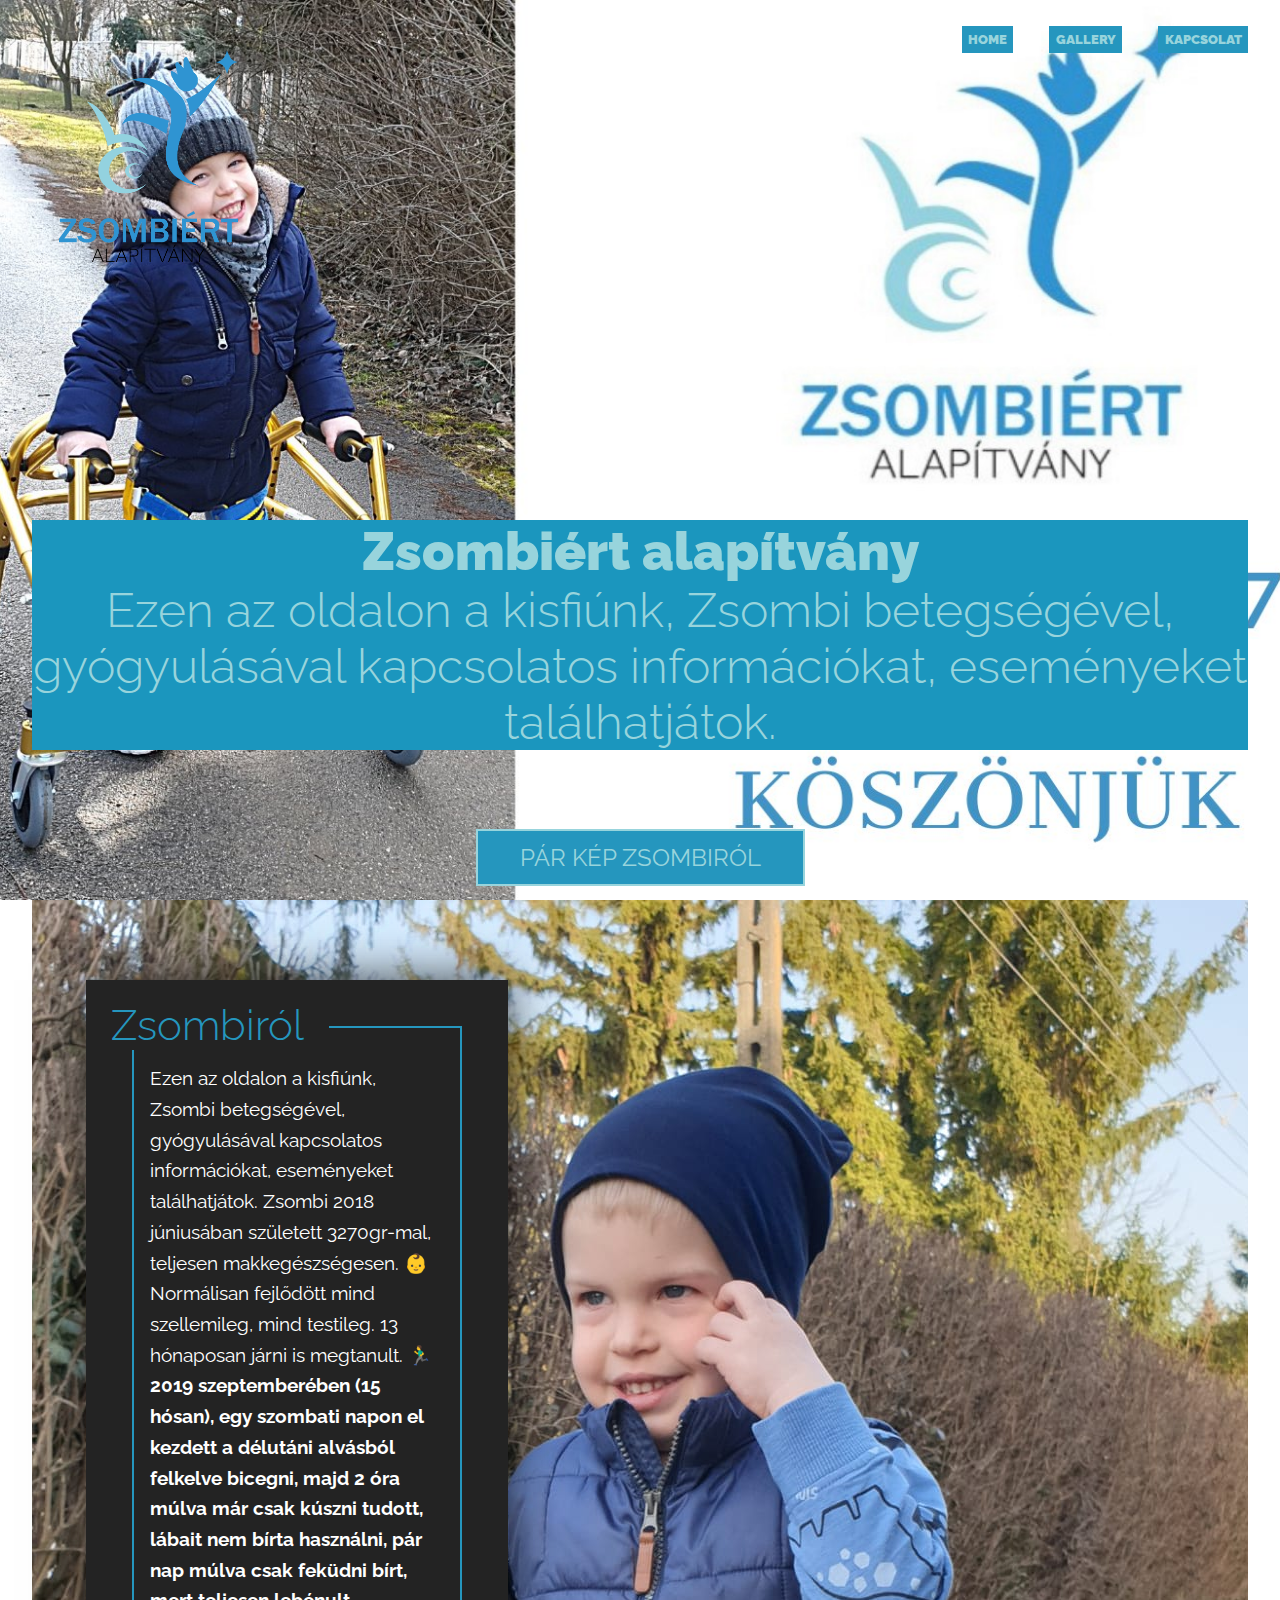
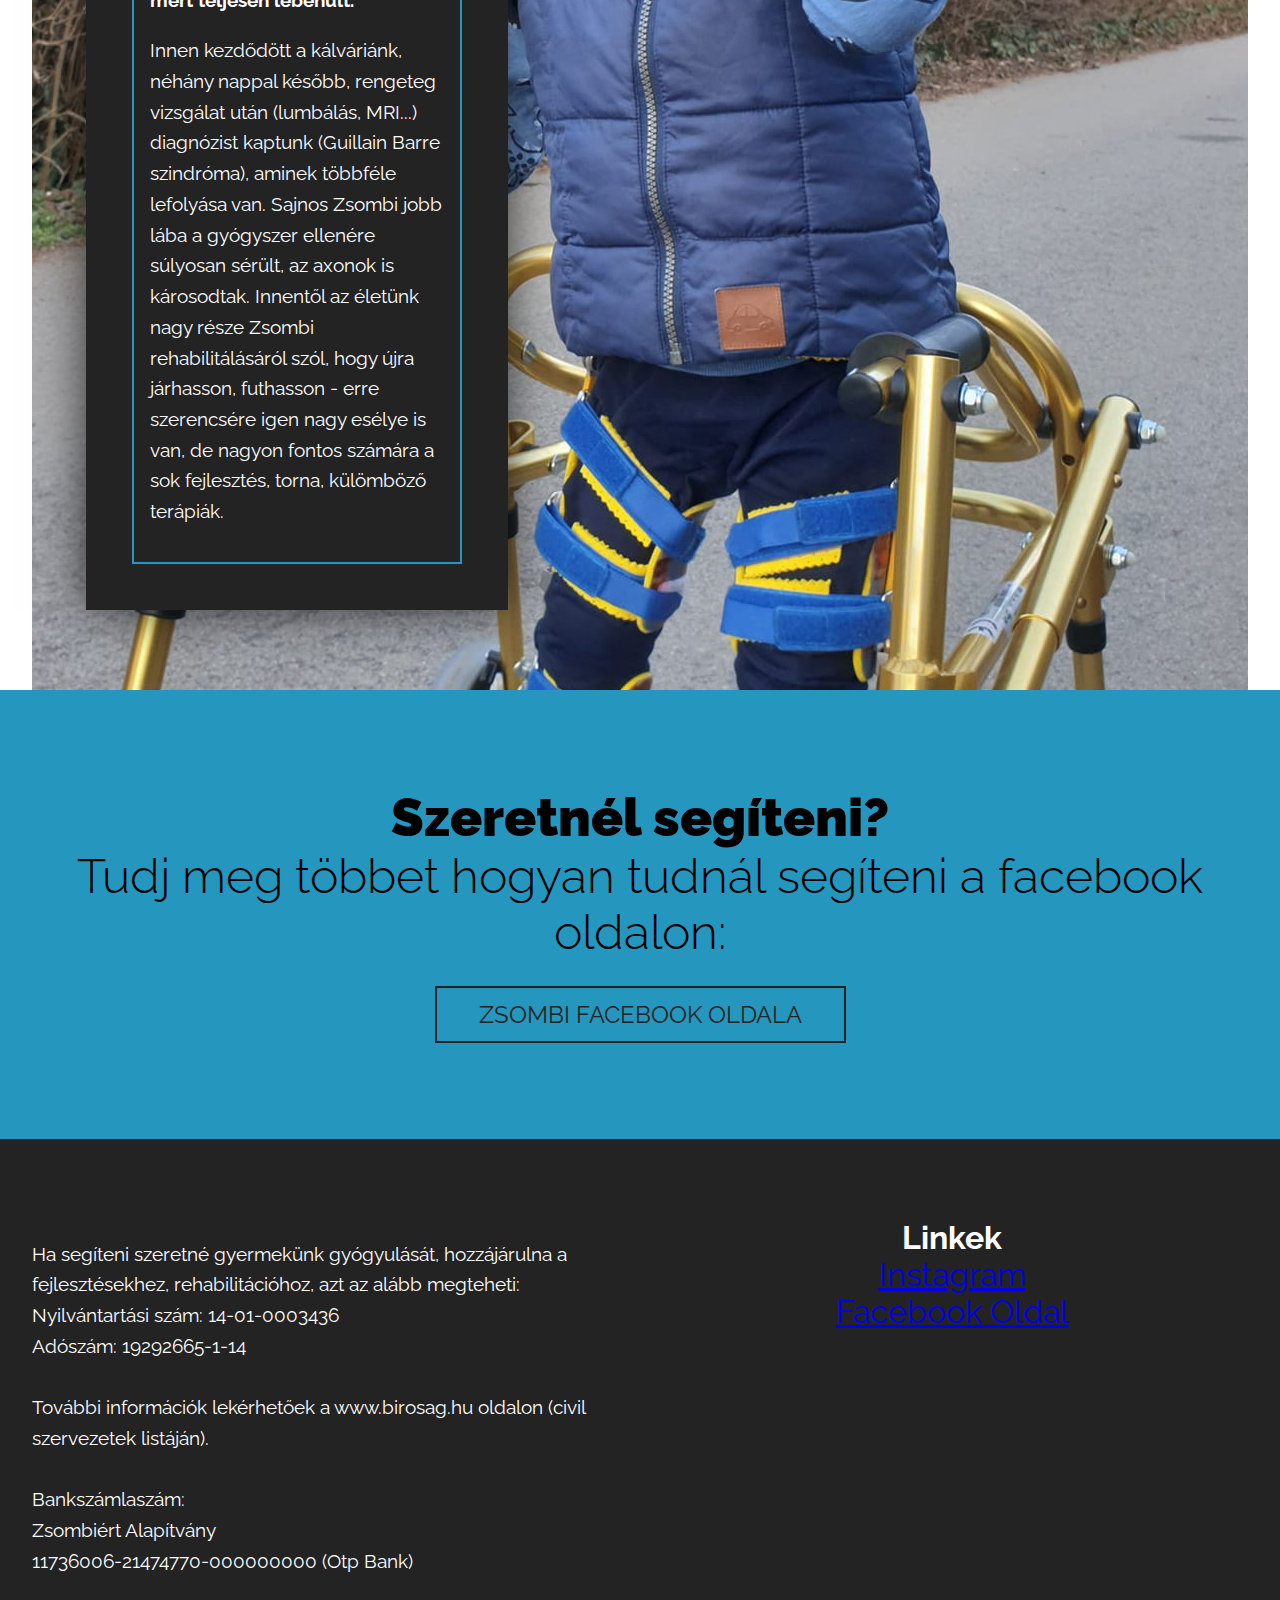
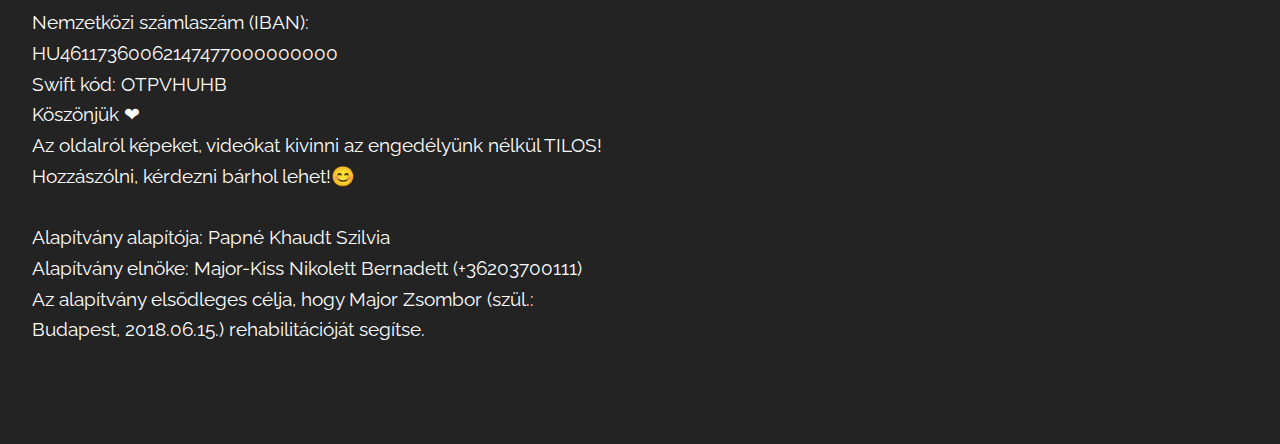
<file: index.html>
<html>
<head>
    <meta charset="UTF-8">
    <meta name="viewport" content="width=device-width, initial-scale=1">
    <title>Zsombiért alapítvány - Főoldal</title>
    <link href="css/styles.css" rel="stylesheet" type="text/css">
    
    <!-- Favicons -->
    <link rel="shortcut icon" type="image/jpg" href="/img/favicon.png"/>
    <link href="/img/favicon.png" rel="icon">
    <link href="/img/favicon.png" rel="apple-touch-icon">
</head>
<body>
    <header>
        <a href="index.html"><img src="img/logo.png" alt="Zsombiert alapítvány logo" class="logo"></a>
        <nav>
            <ul>
                <li><a href="index.html">Home</a></li>
                <li><a href="gallery.html">Gallery</a></li>
                <li><a href="contact.html">Kapcsolat</a></li>
            </ul>
        </nav>
    </header>
    <section class="home-hero">
        <div class="container">
        <div class="headertext">
        <h1 class="title">Zsombiért alapítvány
            <span>Ezen az oldalon a kisfiúnk, Zsombi betegségével, gyógyulásával kapcsolatos információkat, eseményeket találhatjátok.</span>
        </h1>
        </div>
        <a href="gallery.html" class="button button-accent">Pár kép Zsombiról</a>
        </div>
    </section>
<div class="container">
    <section class="home-about">
        <div class="home-about-textbox">
            <h1>Zsombiról</h1>
            <p>
                Ezen az oldalon a kisfiúnk, Zsombi betegségével, gyógyulásával kapcsolatos információkat, 
                eseményeket találhatjátok. Zsombi 2018 júniusában született 3270gr-mal, teljesen makkegészségesen. 👶
                Normálisan fejlődött mind szellemileg, mind testileg. 13 hónaposan járni is megtanult. 🏃‍♂️
                <strong>2019 szeptemberében (15 hósan), egy szombati napon el kezdett a délutáni alvásból 
                felkelve bicegni, majd 2 óra múlva már csak kúszni tudott, lábait nem bírta használni, pár nap múlva 
                csak feküdni bírt, mert teljesen lebénult.</strong></p><p>Innen kezdődött a kálváriánk, néhány nappal később, 
                rengeteg vizsgálat után (lumbálás, MRI...) diagnózist kaptunk (Guillain Barre szindróma), 
                aminek többféle lefolyása van. Sajnos Zsombi jobb lába a gyógyszer ellenére súlyosan sérült, 
                az axonok is károsodtak. Innentől az életünk nagy része Zsombi rehabilitálásáról szól, hogy újra 
                járhasson, futhasson - erre szerencsére igen nagy esélye is van, de nagyon fontos számára a sok 
                fejlesztés, torna, külömböző terápiák.
            </p>
        </div>
    </section>
</div>

<section class="cta">
    <div class="container">
        <h1 class="title title-cta">Szeretnél segíteni?
            <span>Tudj meg többet hogyan tudnál segíteni a facebook oldalon:</span>
        </h1>
        <a href="https://www.facebook.com/Zsombor.gbs.warrior" class="button button-dark">Zsombi facebook oldala</a>
        </div>
</section>

<footer>
    <div class="container">
        <div class="col-3">
        <p>
            Ha segíteni szeretné gyermekünk gyógyulását, hozzájárulna a fejlesztésekhez, 
            rehabilitációhoz, azt az alább megteheti:
            Nyilvántartási szám: 14-01-0003436<br>
            Adószám: 19292665-1-14<br>
            <br>
            További információk lekérhetőek a www.birosag.hu oldalon (civil szervezetek listáján).<br>
            <br>
            Bankszámlaszám: <br>
            Zsombiért Alapítvány<br>
            11736006-21474770-000000000  (Otp Bank)<br>
            <br>
            Nemzetközi számlaszám (IBAN):<br>
            HU46117360062147477000000000<br>
            Swift kód: OTPVHUHB<br>
            Köszönjük ❤<br>
            Az oldalról képeket, videókat kivinni az engedélyünk nélkül TILOS! Hozzászólni, kérdezni bárhol lehet!😊<br>
            <br>
            Alapítvány alapítója: Papné Khaudt Szilvia<br>
            Alapítvány elnöke: Major-Kiss Nikolett Bernadett (+36203700111)<br>
            Az alapítvány elsődleges célja, hogy Major Zsombor (szül.: Budapest, 2018.06.15.) rehabilitációját segítse.
        </p>
        </div>

        <div class="col-1">
            <ul class="unstyled-list">
                <li><strong>Linkek</strong></li>
                <li><a href="https://www.instagram.com/zsombiert_alapitvany/">Instagram</a></li>
                <li><a href="https://www.facebook.com/Zsombor.gbs.warrior">Facebook Oldal</a></li>
            </ul>
        </div>
        <!-- <div class="col-1">
            <ul class="unstyled-list">
                <li><strong>Linkek</strong></li>
                <li>Instagram</li>
                <li>Facebook Oldal</li>
            </ul>
        </div> -->
    </div>
</footer>


</body>
</html>
</file>
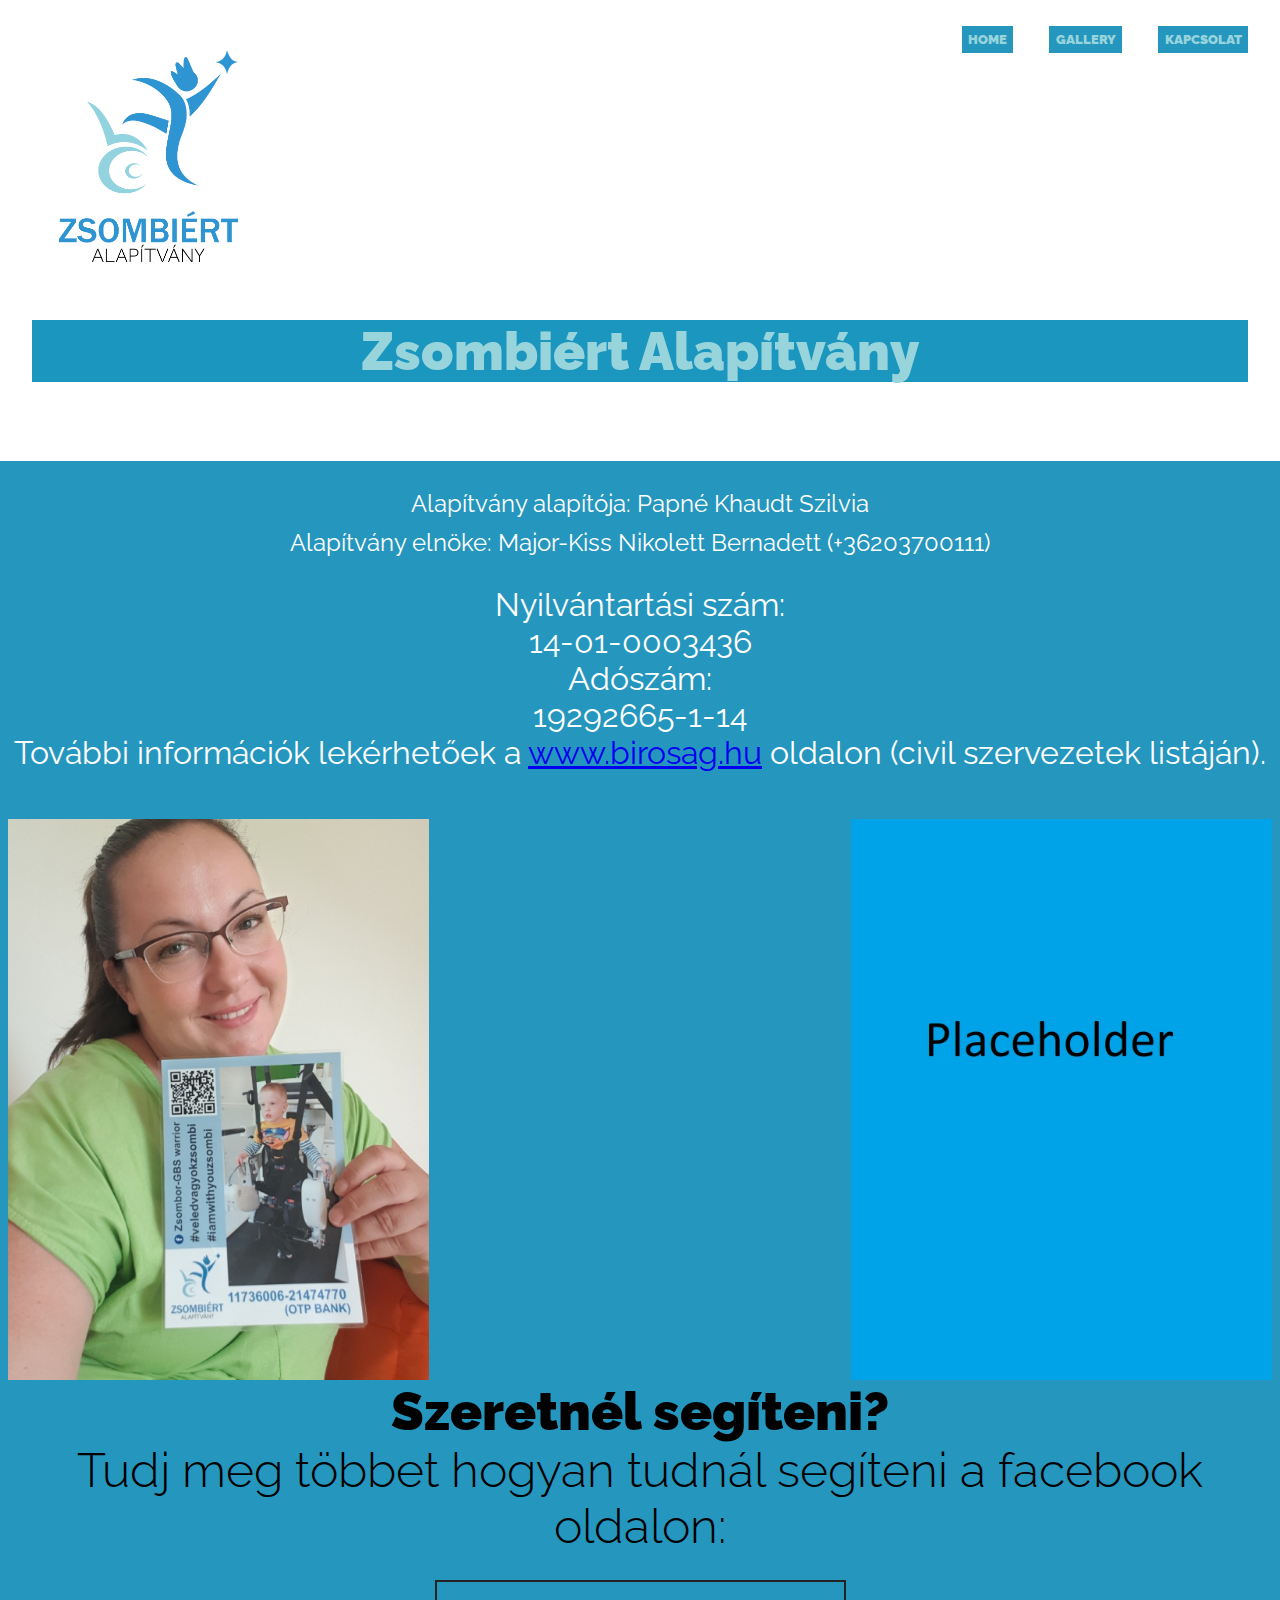
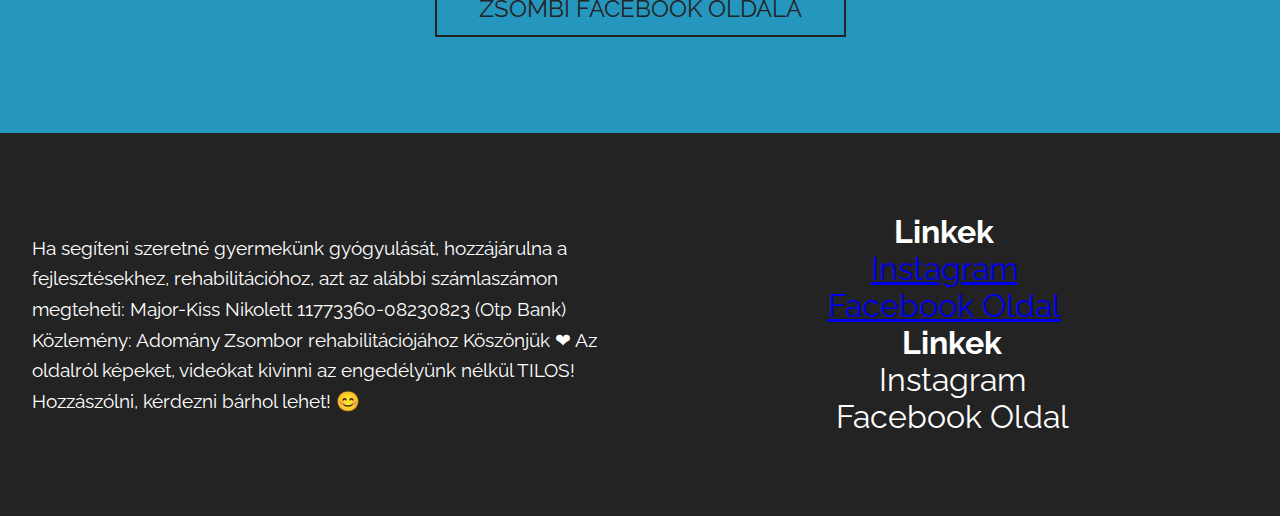
<file: contact.html>
<html>
<head>
    <meta charset="UTF-8">
    <meta name="viewport" content="width=device-width, initial-scale=1">
    <title>Zsombiért alapítvány - Kapcsolatok</title>
    <link href="css/styles.css" rel="stylesheet" type="text/css">
    
    <!-- Favicons -->
    <link rel="shortcut icon" type="image/jpg" href="/img/favicon.png"/>
    <link href="/img/favicon.png" rel="icon">
    <link href="/img/favicon.png" rel="apple-touch-icon">
</head>
<body>
    <header>
        <a href="index.html"><img src="img/logo.png" alt="Zsombiert alapítvány logo" class="logo"></a>
        <nav>
            <ul>
                <li><a href="index.html">Home</a></li>
                <li><a href="gallery.html">Gallery</a></li>
                <li><a href="contact.html">Kapcsolat</a></li>
            </ul>
        </nav>
    </header>
    <section class="home-gallery">
        <div class="container">
        <div class="headertext">
        <h1 class="title">Zsombiért Alapítvány</h1>
    </section>

<section class="founders">
    <div class="founder-text">
        <p class="founders-paragraph">
            Alapítvány alapítója: Papné Khaudt Szilvia<br>
            Alapítvány elnöke: Major-Kiss Nikolett Bernadett (+36203700111)<br>    
            </p>
        <ul class="unstyled-list founder-list">
            <li>Nyilvántartási szám:</li>
            <li>14-01-0003436</li>
            <li>Adószám:</li>
            <li>19292665-1-14</li>
            <li>További információk lekérhetőek a <a href="www.birosag.hu">www.birosag.hu</a> oldalon (civil szervezetek listáján).</li>
        </ul>
    </div>
    <div class="gallery">
        <!--founder1 01-->
        <figure class="gallery-item founder-item1">
            <img src="img/founder-pic-nikolett.jpg">
                <figcaption class="gallery-description"><p>Major-Kiss Nikolett Bernadett</p>
            </figcaption>
        </figure>
        <!--founder 02-->
        <figure class="gallery-item founder-item2">
            <img src="img/founder-pic-szilvia.jpg">
                <figcaption class="gallery-description"><p>Papné Khaudt Szilvia</p>
            </figcaption>
        </figure>
    </div>
</section>


<section class="cta">
    <div class="container">
        <h1 class="title title-cta">Szeretnél segíteni?
            <span>Tudj meg többet hogyan tudnál segíteni a facebook oldalon:</span>
        </h1>
        <a href="https://www.facebook.com/Zsombor.gbs.warrior" class="button button-dark">Zsombi facebook oldala</a>
        </div>
</section>

<footer>
    <div class="container">
        <div class="col-3">
        <p>
            Ha segíteni szeretné gyermekünk gyógyulását, hozzájárulna a fejlesztésekhez, 
            rehabilitációhoz, azt az alábbi számlaszámon megteheti:
            Major-Kiss Nikolett
            11773360-08230823 (Otp Bank)
            Közlemény: Adomány Zsombor rehabilitációjához
            Köszönjük ❤
            Az oldalról képeket, videókat kivinni az engedélyünk nélkül TILOS! Hozzászólni, kérdezni bárhol lehet! 😊
        </p>
        </div>

        <div class="col-1">
            <ul class="unstyled-list">
                <li><strong>Linkek</strong></li>
                <li><a href="https://www.instagram.com/zsombiert_alapitvany/">Instagram</a></li>
                <li><a href="https://www.facebook.com/Zsombor.gbs.warrior">Facebook Oldal</a></li>
            </ul>
        </div>
        <div class="col-1">
            <ul class="unstyled-list">
                <li><strong>Linkek</strong></li>
                <li>Instagram</li>
                <li>Facebook Oldal</li>
            </ul>
        </div>
    </div>
</footer>


</body>
</html>
</file>
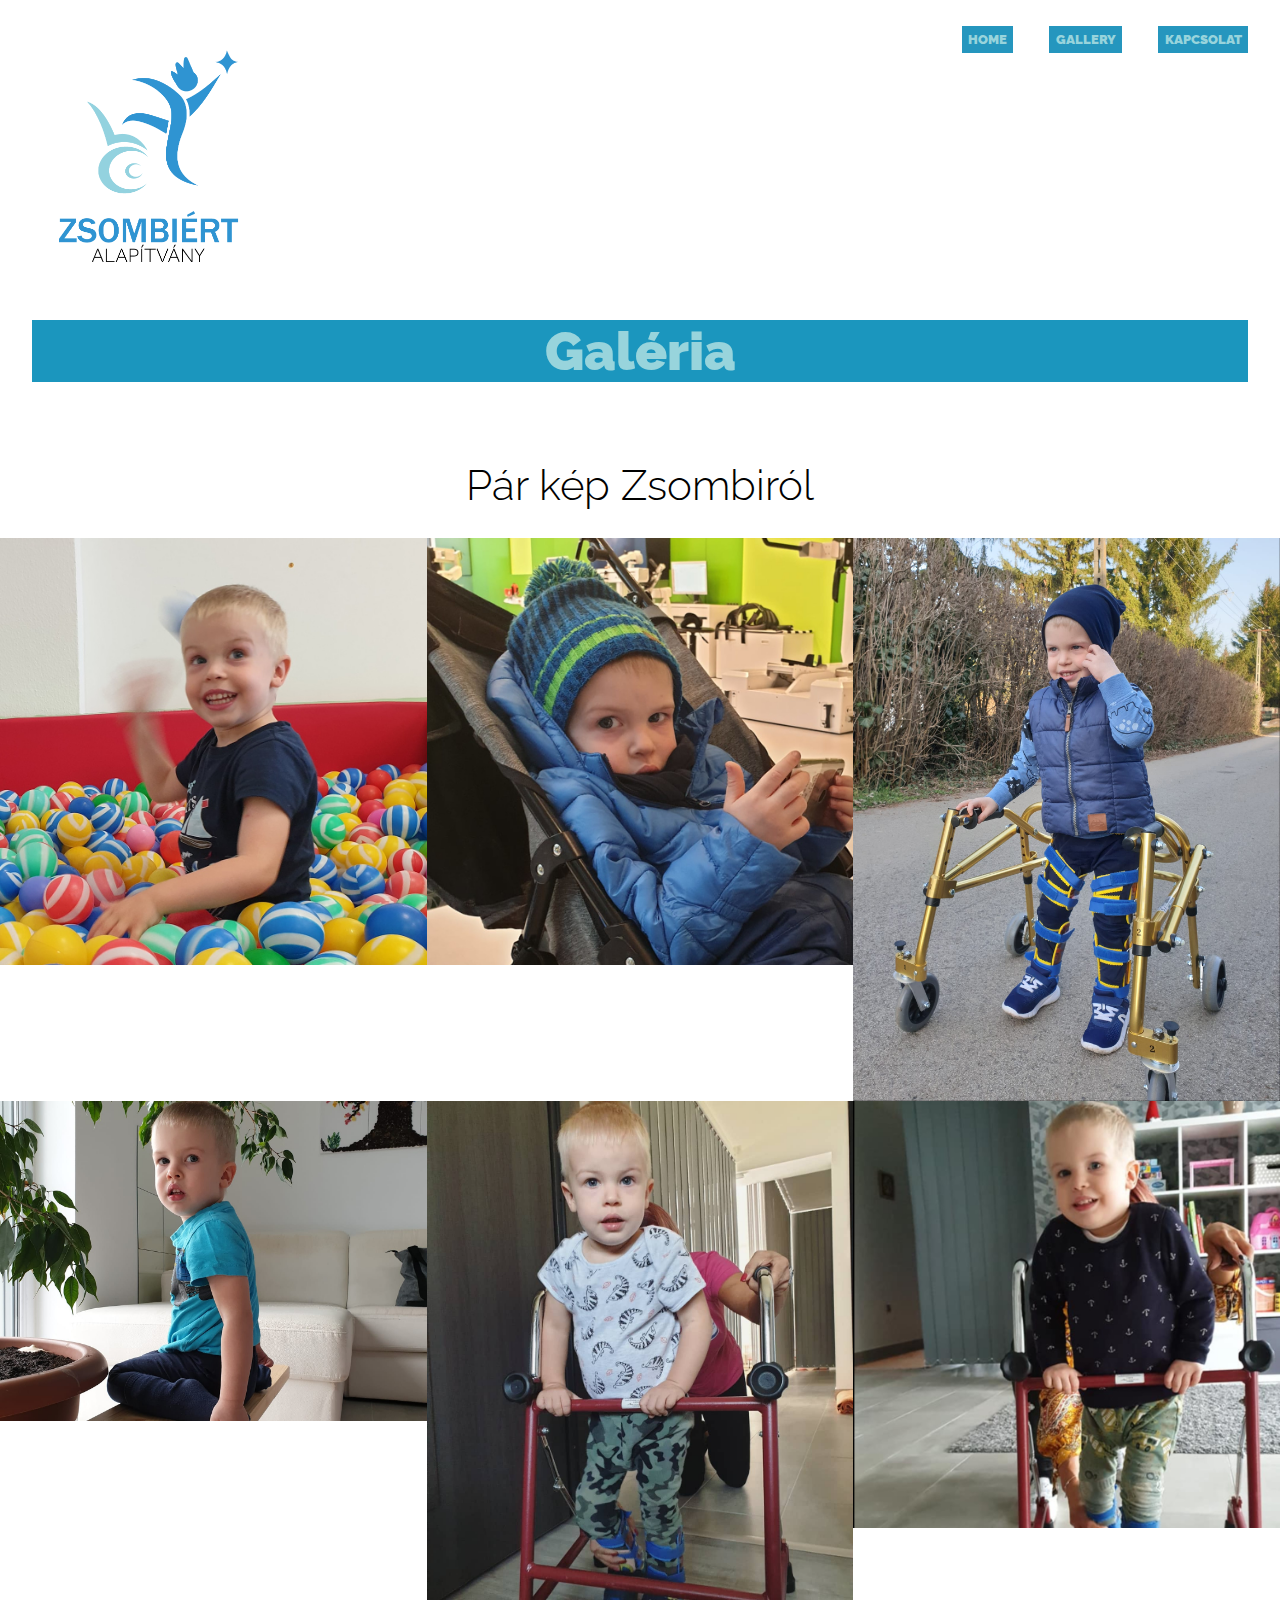
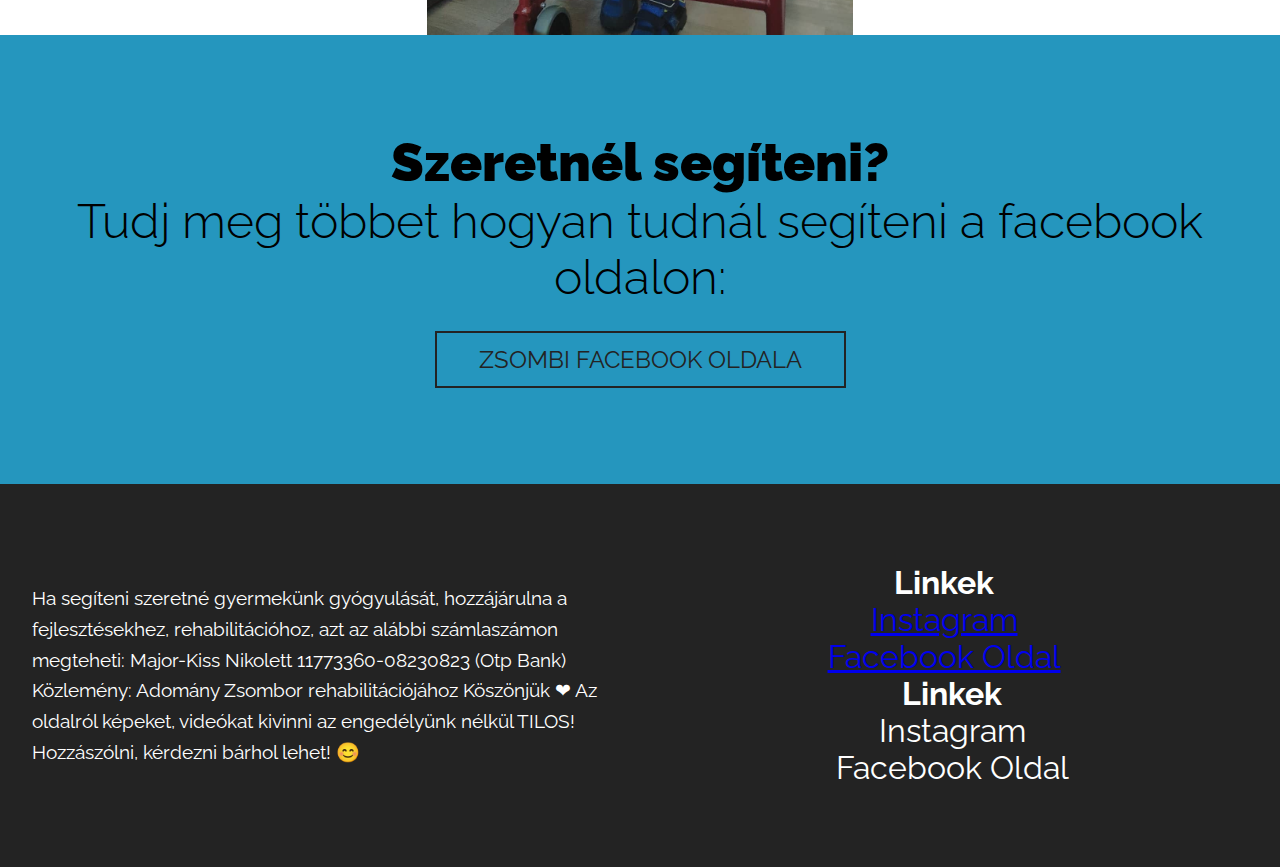
<file: gallery.html>
<html>
<head>
    <meta charset="UTF-8">
    <meta name="viewport" content="width=device-width, initial-scale=1">
    <title>Zsombiért alapítvány - Galéria</title>
    <link href="css/styles.css" rel="stylesheet" type="text/css">
    
    <!-- Favicons -->
    <link rel="shortcut icon" type="image/jpg" href="/img/favicon.png"/>
    <link href="/img/favicon.png" rel="icon">
    <link href="/img/favicon.png" rel="apple-touch-icon">
</head>
<body>
    <header>
        <a href="index.html"><img src="img/logo.png" alt="Zsombiert alapítvány logo" class="logo"></a>
        <nav>
            <ul>
                <li><a href="index.html">Home</a></li>
                <li><a href="gallery.html">Gallery</a></li>
                <li><a href="contact.html">Kapcsolat</a></li>
            </ul>
        </nav>
    </header>
    <section class="home-gallery">
        <div class="container">
        <div class="headertext">
        <h1 class="title">Galéria</h1>
    </section>

<section class="gallery">
    <h1>Pár kép Zsombiról</h1>
    <!--gallery 01-->
    <figure class="gallery-item">
        <img src="img/pic1.jpg">
            <figcaption class="gallery-description"><p>Zsombi</p>
            <a href="" class="button button-accent button-small">Facebook</a>
        </figcaption>
    </figure>
    <!--gallery 02-->
    <figure class="gallery-item">
        <img src="img/pic2.jpg">
            <figcaption class="gallery-description"><p>Zsombi</p>
            <a href="" class="button button-accent button-small">Facebook</a>
        </figcaption>
    </figure>
    <!--gallery 03-->
    <figure class="gallery-item">
        <img src="img/pic3.jpg">
            <figcaption class="gallery-description"><p>Zsombi</p>
            <a href="" class="button button-accent button-small">Facebook</a>
        </figcaption>
    </figure>
    <!--gallery 04-->
    <figure class="gallery-item">
        <img src="img/pic4.jpg">
            <figcaption class="gallery-description"><p>Zsombi</p>
            <a href="" class="button button-accent button-small">Facebook</a>
        </figcaption>
    </figure>
    <!--gallery 05-->
    <figure class="gallery-item">
        <img src="img/pic5.jpg">
            <figcaption class="gallery-description"><p>Zsombi</p>
            <a href="" class="button button-accent button-small">Facebook</a>
        </figcaption>
    </figure>
    <!--gallery 06-->
    <figure class="gallery-item">
        <img src="img/pic6.jpg">
            <figcaption class="gallery-description"><p>Zsombi</p>
            <a href="" class="button button-accent button-small">Facebook</a>
        </figcaption>
    </figure>
</section>

<section class="cta">
    <div class="container">
        <h1 class="title title-cta">Szeretnél segíteni?
            <span>Tudj meg többet hogyan tudnál segíteni a facebook oldalon:</span>
        </h1>
        <a href="https://www.facebook.com/Zsombor.gbs.warrior" class="button button-dark">Zsombi facebook oldala</a>
        </div>
</section>

<footer>
    <div class="container">
        <div class="col-3">
        <p>
            Ha segíteni szeretné gyermekünk gyógyulását, hozzájárulna a fejlesztésekhez, 
            rehabilitációhoz, azt az alábbi számlaszámon megteheti:
            Major-Kiss Nikolett
            11773360-08230823 (Otp Bank)
            Közlemény: Adomány Zsombor rehabilitációjához
            Köszönjük ❤
            Az oldalról képeket, videókat kivinni az engedélyünk nélkül TILOS! Hozzászólni, kérdezni bárhol lehet! 😊
        </p>
        </div>

        <div class="col-1">
            <ul class="unstyled-list">
                <li><strong>Linkek</strong></li>
                <li><a href="https://www.instagram.com/zsombiert_alapitvany/">Instagram</a></li>
                <li><a href="https://www.facebook.com/Zsombor.gbs.warrior">Facebook Oldal</a></li>
            </ul>
        </div>
        <div class="col-1">
            <ul class="unstyled-list">
                <li><strong>Linkek</strong></li>
                <li>Instagram</li>
                <li>Facebook Oldal</li>
            </ul>
        </div>
    </div>
</footer>


</body>
</html>
</file>
<file: css/styles.css>
@import 
url('https://fonts.googleapis.com/css?family=Raleway:wght@300;400;700;900');

:root{
    --blue: #2596be;
    --accent: #98d4dc;
}

*{
    box-sizing: border-box;
    transition: linear 100ms;
}

body{
    margin: 0;
    font-family: 'Raleway';
    text-align: center;
}

img{
    max-width: 100%;
    height: auto;
}

.logo{
    display: none;
    height: 17rem;
}

/* column system
----------------*/

[class^=col-]{
    width: 100%;
    margin-top: 1em;
}

[class^=col-]:first-child{
    padding-left: 0;
    margin-top: 0;
}

.col-1{
    width: 100%;
    float: left;
}

@media(min-width: 40rem){
    .col-3,.col-1{
        float: left;
        padding: 0 .5em;
        margin-top: 0;
        font-size: 2rem;
    }

    .col-3:first-child,.col-1:first-child{
        padding-left: 0;
    
    }

    .col-3:last-child,.col-1:last-child{
        padding-right: 0;
    }

    .col-3{
        width: 50%;
        text-align: left;
    }
    
    .col-1{
        width: 50%;
    }
}

/*typography
----------------*/
h1{
    font-weight: 300;
    font-size: 2.5rem;
    margin-top: 0;
}


.container{
    width: 95%;
    margin: 0 auto;
}

.clearfix::after,
section::after,
footer::after{
    content: '';
    display: block;
    clear: both;
}

.title{
    font-size: 2.5rem;
    margin-bottom: 1.5em;
    font-weight: 900;
    margin-top: 1em;
}

.title span{
    font-weight: 300;
    display: block;
    font-size: .9em;
}

.title-cta{
    margin: 0 0 .5em;
}

.unstyled-list{
    margin: 0;
    padding: 0;
    list-style-type: none;    
}

@media (min-width: 60rem){
    .logo{
        float: left;
        display: block;
    }
    nav{
        float: right;
    }
}

/*button
----------------*/

.button{
    display: inline-block;
    font-size: 1.5rem;
    text-decoration: none;
    text-transform: uppercase;
    border-color: var(--accent);
    border-width: 2px;
    border-style: solid;
    padding: .5em 1.75em;
}

.button-small{
    font-size: 0.7rem;
    font-weight: 700;
}

.button-accent{
    background:var(--blue);
    color: var(--accent);
    border-color: var(--accent);
}

.button-accent:hover,
.button-accent:focus{
    color: var(--blue);
    border-color: var(--blue);
    background:var(--accent);
}

.button-dark{
    color: #232323;
    border-color: #232323;
}

.button-dark:hover,
.button-dark:focus{
    background:#232323;
    color: var(--blue);
}

@media (mind-width:60rem){
    .button{
        font-size: 1.5rem;
    }
}

/*header
----------------*/
header{
    left: 0;
    right: 0;
    position: absolute;
    margin: 1em;
}

nav ul{
    margin: 0;
    padding: 0;
    list-style: none;
}

nav li{
    margin: 1em;
    display: inline-block;
}

nav a{
    font-weight: 900;
    text-decoration: none;
    text-transform: uppercase;
    font-size: .8rem;
    padding: .5em;
    background: var(--blue);
    color: var(--accent);
    border-color: var(--accent);
}

nav a:hover,
nav a:focus{
    background: var(--accent);
    color: var(--blue);
    border-color: var(--blue);
}


@media (min-width: 60rem){
    p{
        font-size: 1.2rem;
        line-height: 1.6;
    }
    .title{
        font-size: 3.3rem;
    }
}

/* home-hero
----------------*/

.home-hero{
    background-image: url(../img/background.png);
    background-size: cover;
    background-position: center;
    padding: 10em 0;

}

@media (min-width:60rem){
    .home-hero{
        height: 100vh;
        padding-top: 40vh;
    }
} 

/* .headertext{
    color:var(--accent);
    background-clip: content-box;
    background-color: rgba(27, 150, 190, 75);
    margin-top: 10rem;
} */

.headertext{
    color:var(--accent);
    background-clip: content-box;
    background-color: rgba(27, 150, 190, 75);
    margin-top: 10rem;
}


/* home-gallery
----------------*/

.home-gallery{
    background-size: cover;
    background-position: center;
    padding-top: 10em;
}

@media (min-width:60rem){
    .home-hero{
        height: 100vh;
        padding-top: 40vh;
    }
} 



/* home-about
----------------*/

.home-about-textbox{
    background-color: #232323;
    padding:4em;
    width: 100vw;
    margin-left: -2.5vw;
    outline: 2px solid var(--blue);
    outline-offset: -3em;
    color: white;
    position: relative;
    font-weight: 400;
}

.home-about-textbox h1{
    color: var(--blue);
    position: absolute;
    left: 50%;
    transform: translateX(-50%);
    top: .3em;
    background:#232323;
    padding: 0 .3em;
}

@media (min-width: 25rem){
    h1{
        font-size: 2.5rem;
    }
}

.home-about-textbox h1{
    top: .65em;
    padding:0 .325em;
}

@media (min-width: 70rem){
    h1{
        font-size: 2.6rem;
    }
    .home-about{
        background-image: url(../img/about.jpg);
        background-position-x:50%;
        background-repeat: no-repeat;
        padding:5em;
    }
    .home-about-textbox{
        width: 40%;
        size: 3em;
        margin-left: -2.5%;
        text-align: left;
        box-shadow: 0 0 3em 0 rgba(0, 0, 0, .75);
    }
}

.home-about-textbox h1{
    top: .5em;
    padding:0 .6em;
    left: 0;
    transform: translateX(0);
}



/* gallery
----------------*/

.gallery{
    margin: 3em 0 0;
}

.gallery-item img{
    width: 100%;
    display: block;
}

.gallery-item{
    margin: 0;
    position: relative;
}

.gallery-description{
    position: absolute;
    z-index: 100;
    bottom: 0em;
    left: 0em;
    right: 0em;
    color: white;
    background:rgba(0, 0, 0, .6);
    padding-bottom: 2em;
}

.gallery-description p{
    margin:1em;
}

@media (min-width: 40rem){
    .gallery-item{
        width: 50%;
        float: left;
    }
}
@media (min-width: 60rem){
    .gallery-item{
        width: 33.333%;
        overflow: hidden;
    }
    .gallery-description{
        transform: translateY(150%);
    }
    .gallery-item:hover .gallery-description{
        transform: translateY(0%);
    }
}

/* CTA
----------------*/

.cta {
    background-color: var(--blue);
    padding: 6em 0;
    color: black;
}


/* Footer
----------------*/

footer{
    background-color: #232323;
    color: white;
    padding:5em 0;
    float: left;
}

/* Contact
----------------*/

.founders{
    width: 100%;
    align-content: center;
    background-color: var(--blue);
}

.founders-paragraph{
    font-size: 1.5rem;
}

.founder-text{
    color: white;
    background-color: var(--blue);
    font-size: 2rem;
}

@media(min-width: 40rem){
    .founders{
        float: left;
        padding: 0 .5em;
        margin-top: 0;
    }
    .founders:first-child{
        padding-left: 0;
    }

    .founders:last-child{
        padding-right: 0;
    }

    .founders{
        width: 100%;
    }

    .founder-item1{
        float: left;
    }

    .founder-item2{
        float: right;
    }
}
</file>
